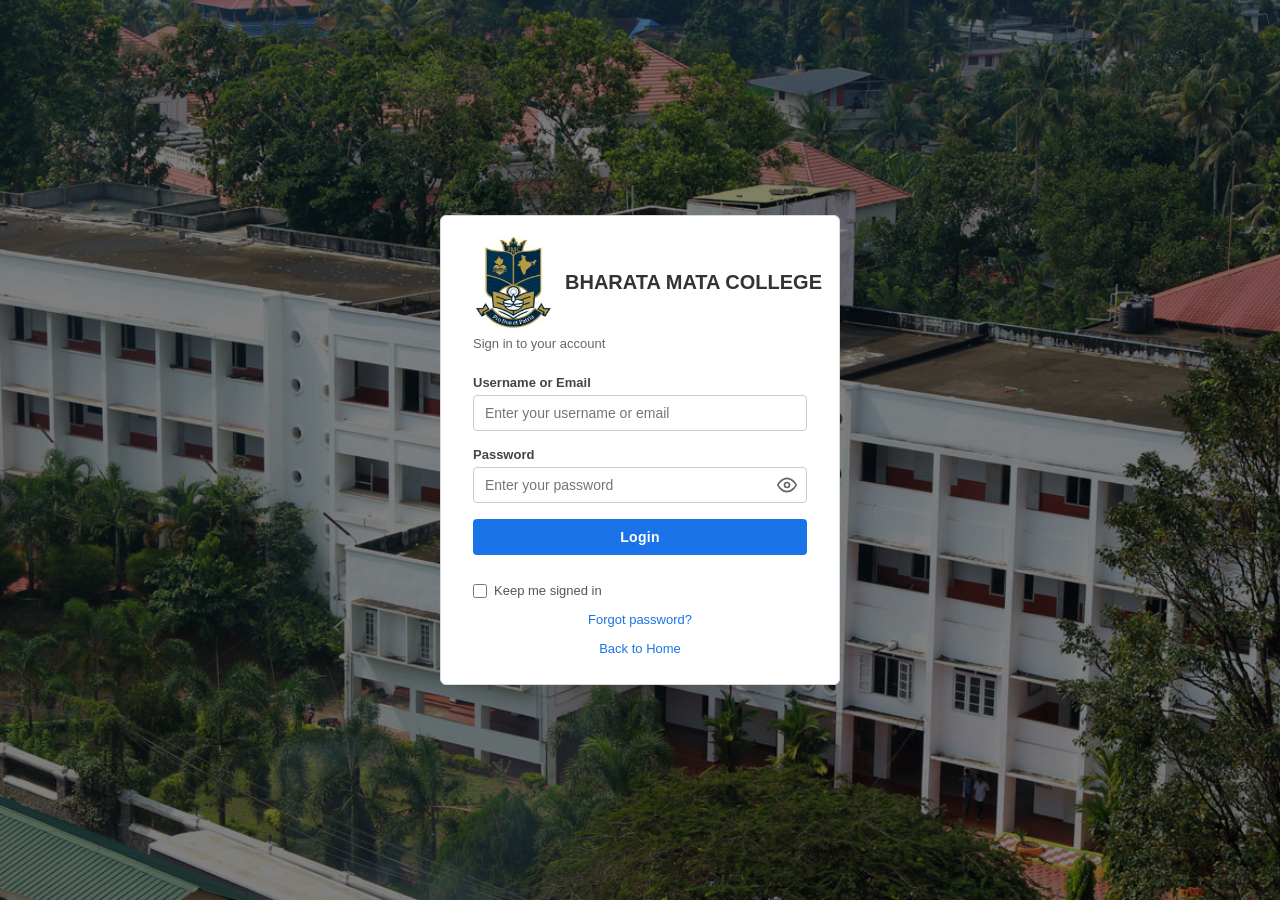
<file: frontend/admin/adminpg.html>
<!DOCTYPE html>
<html lang="en">
<head>
    <meta charset="UTF-8">
    <title>Scheduled Programs — Bharata Mata College</title>
    <meta name="viewport" content="width=device-width, initial-scale=1.0">
    <!-- Google Fonts for modern typography -->
    <link rel="preconnect" href="https://fonts.googleapis.com">
    <link rel="preconnect" href="https://fonts.gstatic.com" crossorigin>
    <link href="https://fonts.googleapis.com/css2?family=Playfair+Display:ital,wght@0,700;0,800;1,700&display=swap" rel="stylesheet">
    <link rel="stylesheet" href="../style.css">
    <link rel="stylesheet" href="admin-style.css">
    <link rel="icon" type="image/jpeg" href="../assets/logo/logo.jpeg" />
</head>
<body>
    <div class="app-layout">
        <!-- Sticky Navbar matching index.html / venues.html -->
        <header class="navbar">
            <div class="nav-brand">
                <span class="brand-text">BHARATA MATA COLLEGE</span>
            </div>

            <button class="nav-toggle" type="button" aria-label="Toggle navigation" aria-expanded="false">
                <span class="nav-toggle-bar"></span>
                <span class="nav-toggle-bar"></span>
                <span class="nav-toggle-bar"></span>
            </button>

            <div class="nav-panel">
                <nav class="nav-menu">
                    <a href="adminpg.html" class="nav-item active">Admin Portal</a>
                </nav>

                <div class="nav-actions">
                    <button class="btn-admin logout-btn">Logout</button>
                </div>
            </div>
        </header>

        <!-- Main Content Area -->
        <main class="venues-main" style="flex: 1;">
            <div class="venues-table-wrap">
                <!-- Search & Filters Toolbar -->
                <div class="table-toolbar admin-toolbar">
                    <h2 class="table-heading">Manage Scheduled Programs</h2>

                    <!-- Search Bar -->
                    <div class="admin-search-wrap">
                        <svg class="admin-search-icon" width="16" height="16" fill="none" stroke="currentColor" stroke-width="2" viewBox="0 0 24 24"><circle cx="11" cy="11" r="8"/><path stroke-linecap="round" stroke-linejoin="round" d="M21 21l-4.35-4.35"/></svg>
                        <input
                            type="text"
                            id="admin-search"
                            class="admin-search-input"
                            placeholder="Search by venue, department, contact…"
                            autocomplete="off"
                        >
                        <button class="admin-search-clear" id="admin-search-clear" title="Clear search" style="display:none;">&#x2715;</button>
                    </div>

                    <div class="admin-filter-row">
                        <div class="admin-filters">
                            <div class="admin-filter-group">
                                <label for="venue-filter" class="search-label">Venue:</label>
                                <select id="venue-filter" class="input-field admin-filter-input">
                                    <option value="">All</option>
                                    <option value="AV Room">AV Room</option>
                                    <option value="BMC Auditorium">BMC Auditorium</option>
                                    <option value="MBA Seminar Hall(underground)">MBA Seminar Hall(underground)</option>
                                    <option value="MBA Auditorium">MBA Auditorium</option>
                                    <option value="MSW Seminar Hall">MSW Seminar Hall</option>
                                    <option value="BCA Lab">BCA Lab</option>
                                    <option value="MBA Lab">MBA Lab</option>
                                </select>
                            </div>
                            <div class="admin-filter-group">
                                <label for="date-filter" class="search-label">Date:</label>
                                <input type="date" id="date-filter" class="input-field admin-filter-input">
                            </div>
                            <button class="btn-primary-blue admin-filter-btn" id="clear-filter">Clear Filter</button>
                        </div>
                        <button class="btn-primary-blue admin-new-booking-btn" id="newBookingBtn">+ New Booking</button>
                    </div>
                </div>

                <!-- Table Content -->
                <div class="table-scroll">
                    <table class="venues-table">
                        <thead>
                            <tr>
                                <th>Date</th>
                                <th>Name of Function</th>
                                <th>Venue</th>
                                <th>Coordinator</th>
                                <th>Department</th>
                                <th>Time (From)</th>
                                <th>Time (To)</th>
                                <th>Contact No</th>
                                <th style="text-align: center;">Action</th>
                            </tr>
                        </thead>
                        <tbody id="admin-table-body">
                            <!-- Populated dynamically from Supabase -->
                        </tbody>
                    </table>
                </div>
            </div>
        </main>

        <!-- System Footer matching index.html / venues.html -->
        <footer class="system-footer">
            <div class="footer-line"></div>
            <p>&copy; 2026 Bharata Mata College Thrikkakara.</p>
        </footer>
    </div>

    <!-- New / Edit Booking Modal -->
    <div id="bookingModal" class="modal">
        <div class="modal-wrapper">
            <div class="modal-content">
            <div class="modal-header">
                <h2 id="modalTitle">Create New Booking</h2>
                <button class="close-btn" id="closeModalBtn">&times;</button>
            </div>
            <form id="bookingForm" class="booking-form">
                <div class="form-row">
                    <div class="form-group">
                        <label for="booking-date">Date</label>
                        <input type="date" id="booking-date" name="date" required class="input-field">
                    </div>
                    <div class="form-group">
                        <label for="booking-time-from">Time (From)</label>
                        <input type="time" id="booking-time-from" name="timeFrom" required class="input-field">
                    </div>
                    <div class="form-group">
                        <label for="booking-time-to">Time (To)</label>
                        <input type="time" id="booking-time-to" name="timeTo" required class="input-field">
                    </div>
                </div>
                <div id="time-error" style="color: #c0392b; font-size: 0.8rem; display: none; margin-top: -15px; margin-bottom: 5px; margin-left: 2px;">Invalid time format</div>
                <div class="form-group">
                    <label for="booking-function">Name of Function</label>
                    <input type="text" id="booking-function" name="functionName" placeholder="e.g. Guest Lecture" required class="input-field">
                </div>
                <div class="form-group">
                    <label for="booking-venue">Venue</label>
                    <select id="booking-venue" name="venue" class="input-field" required>
                        <option value="">All</option>
                        <option value="AV Room">AV Room</option>
                        <option value="BMC Auditorium">BMC Auditorium</option>
                        <option value="MBA Seminar Hall(underground)">MBA Seminar Hall(underground)</option>
                        <option value="MBA Auditorium">MBA Auditorium</option>
                        <option value="MSW Seminar Hall">MSW Seminar Hall</option>
                        <option value="BCA Lab">BCA Lab</option>
                        <option value="MBA Lab">MBA Lab</option>
                    </select>
                </div>
                <div class="form-group">
                    <label for="booking-coordinator">Coordinator</label>
                    <input type="text" id="booking-coordinator" name="coordinator" placeholder="name " required class="input-field">
                </div>
                <div class="form-group">
                    <label for="booking-department">Department</label>
                    <input type="text" id="booking-department" name="department" placeholder="department name" required class="input-field">
                </div>
                <div class="form-group">
                    <label for="booking-contact">Contact No</label>
                    <input type="tel" id="booking-contact" name="contactNo" placeholder="contact no:" class="input-field">
                </div>
                <div class="modal-actions">
                    <button type="button" class="btn btn-secondary" id="cancelModalBtn">Cancel</button>
                    <button type="submit" class="btn btn-primary" id="submitBookingBtn">Save Booking</button>
                </div>
            </form>
        </div>
        
        <!-- NEW SCHEDULE PANEL -->
        <div class="modal-schedule" id="modalSchedulePanel">
            <div class="modal-header">
                <h3 style="font-size: 1.2rem;">Existing Bookings: <span id="scheduleDateDisplay" style="color: var(--text-muted); font-weight: 600;"></span></h3>
            </div>
            <div class="schedule-list" id="scheduleList">
                <div class="schedule-empty">Select a date to view existing bookings.</div>
            </div>
        </div>
    </div>

    <div id="toast-container" class="toast-container" aria-live="polite"></div>

    <!-- Supabase and Logic -->
    <script src="../script.js"></script>
    <script src="../supabase.js"></script>
    <script src="../login/login.js"></script>
    <script>
        if (typeof isAdminAuthenticated !== 'function' || !isAdminAuthenticated()) {
            window.location.replace('../login/login.html');
        }

        const modal = document.getElementById("bookingModal");
        const modalTitle = document.getElementById("modalTitle");
        const newBookingBtn = document.getElementById("newBookingBtn");
        const closeBtn = document.getElementById("closeModalBtn");
        const cancelBtn = document.getElementById("cancelModalBtn");
        const bookingForm = document.getElementById("bookingForm");
        const submitBookingBtn = document.getElementById("submitBookingBtn");
        const tableBody = document.getElementById("admin-table-body");

        let editingBookingId = null;

        function toTimeInputValue(timeStr) {
            if (!timeStr) return '';
            return String(timeStr).slice(0, 5);
        }

        function getFormData() {
            const contactVal = document.getElementById('booking-contact').value.trim();
            return {
                Date: document.getElementById('booking-date').value,
                'Time(from)': document.getElementById('booking-time-from').value,
                'Time(to)': document.getElementById('booking-time-to').value,
                Function_Name: document.getElementById('booking-function').value.trim(),
                Venue: document.getElementById('booking-venue').value,
                Coordinator: document.getElementById('booking-coordinator').value.trim(),
                Department_Name: document.getElementById('booking-department').value.trim(),
                contact_no: contactVal ? Number(contactVal) : null
            };
        }

        function openCreateModal() {
            editingBookingId = null;
            modalTitle.textContent = 'Create New Booking';
            submitBookingBtn.textContent = 'Save Booking';
            bookingForm.reset();
            modal.classList.add('show');
            updateSchedulePanel();
        }

        function openEditModal(booking) {
            editingBookingId = booking.Booking_ID;
            modalTitle.textContent = 'Edit Booking';
            submitBookingBtn.textContent = 'Update Booking';
            document.getElementById('booking-date').value = booking.Date || '';
            document.getElementById('booking-time-from').value = toTimeInputValue(booking['Time(from)']);
            document.getElementById('booking-time-to').value = toTimeInputValue(booking['Time(to)']);
            document.getElementById('booking-function').value = booking.Function_Name || '';
            document.getElementById('booking-venue').value = booking.Venue || '';
            document.getElementById('booking-coordinator').value = booking.Coordinator || '';
            document.getElementById('booking-department').value = booking.Department_Name || '';
            document.getElementById('booking-contact').value = booking.contact_no ? String(booking.contact_no) : '';
            modal.classList.add('show');
            updateSchedulePanel();
        }

        function closeModal() {
            modal.classList.remove('show');
            bookingForm.reset();
            editingBookingId = null;
            modalTitle.textContent = 'Create New Booking';
            submitBookingBtn.textContent = 'Save Booking';
        }

        newBookingBtn.addEventListener('click', openCreateModal);
        closeBtn.addEventListener('click', closeModal);
        cancelBtn.addEventListener('click', closeModal);

        window.addEventListener('click', (e) => {
            if (e.target === modal) closeModal();
        });
        
        const logoutBtn = document.querySelector(".logout-btn");
        if (logoutBtn) {
            logoutBtn.addEventListener("click", () => {
                if (typeof clearAdminSession === 'function') {
                    clearAdminSession();
                }
                window.location.href = "../index.html";
            });
        }
        
        // Cache all bookings for instant search filtering
        let cachedBookings = [];

        // --- Search logic ---
        const searchInput = document.getElementById('admin-search');
        const searchClear = document.getElementById('admin-search-clear');

        searchInput.addEventListener('input', () => {
            const q = searchInput.value.trim();
            searchClear.style.display = q ? 'flex' : 'none';
            applyFilters();
        });

        searchClear.addEventListener('click', () => {
            searchInput.value = '';
            searchClear.style.display = 'none';
            applyFilters();
        });

        function applyFilters() {
            const filterDate = document.getElementById('date-filter').value;
            const filterVenue = document.getElementById('venue-filter')?.value;
            const q = searchInput.value.trim().toLowerCase();
            const colCount = 9;

            if (cachedBookings.length === 0) return;

            let results = cachedBookings;

            // Date filter
            if (filterDate) {
                results = results.filter(b => b.Date === filterDate);
            }

            // Venue filter
            if (filterVenue) {
                results = results.filter(b => b.Venue === filterVenue);
            }

            // Search filter — venue, department, contact
            if (q) {
                results = results.filter(b =>
                    (b.Venue || '').toLowerCase().includes(q) ||
                    (b.Department_Name || '').toLowerCase().includes(q) ||
                    String(b.contact_no || '').includes(q)
                );
            }

            renderRows(results, colCount);
        }

        async function loadBookings() {
            const colCount = 9;
            tableBody.innerHTML = `<tr><td colspan="${colCount}" style="text-align:center; padding: 20px;">Loading...</td></tr>`;
            const allBookings = await fetchBookings();
            tableBody.innerHTML = '';

            if (allBookings.error || allBookings.length === 0) {
                tableBody.innerHTML = `<tr><td colspan="9" style="text-align:center; padding: 20px;">No bookings found.</td></tr>`;
                return;
            }

            cachedBookings = allBookings;
            applyFilters();
        }

        function renderRows(bookingsToDisplay, colCount = 9) {
            tableBody.innerHTML = '';

            if (bookingsToDisplay.length === 0) {
                tableBody.innerHTML = `<tr><td colspan="${colCount}" style="text-align:center; padding: 20px;">No results found.</td></tr>`;
                return;
            }

            bookingsToDisplay.forEach(b => {
                const tr = document.createElement('tr');
                tr.className = 'row-booked';
                tr.dataset.bookingId = b.Booking_ID;
                const contactNo = b.contact_no ? String(b.contact_no) : '—';
                const timeFrom = formatTimeToAMPM(toTimeInputValue(b['Time(from)']));
                const timeTo = formatTimeToAMPM(toTimeInputValue(b['Time(to)']));
                tr.innerHTML = `
                    <td data-label="Date">${b.Date ? b.Date.split('-').reverse().join('-') : ''}</td>
                    <td class="font-medium" data-label="Function">${b.Function_Name || ''}</td>
                    <td data-label="Venue">${b.Venue || ''}</td>
                    <td data-label="Coordinator">${b.Coordinator || ''}</td>
                    <td data-label="Department">${b.Department_Name || '—'}</td>
                    <td data-label="Time From">${timeFrom}</td>
                    <td data-label="Time To">${timeTo}</td>
                    <td data-label="Contact">${contactNo}</td>
                    <td data-label="Action">
                        <div class="action-cell">
                            <button type="button" class="btn-action-edit" data-action="edit">Edit</button>
                            <button type="button" class="btn-action-delete" data-action="delete">Delete</button>
                        </div>
                    </td>
                `;
                tableBody.appendChild(tr);
            });
        }

        tableBody.addEventListener('click', async (e) => {
            const btn = e.target.closest('[data-action]');
            if (!btn) return;

            const row = btn.closest('tr');
            const bookingId = Number(row?.dataset.bookingId);
            if (!bookingId) return;

            const booking = cachedBookings.find(b => b.Booking_ID === bookingId);
            if (!booking) return;

            if (btn.dataset.action === 'edit') {
                openEditModal(booking);
                return;
            }

            if (btn.dataset.action === 'delete') {
                const label = booking.Function_Name || 'this booking';
                const displayDate = booking.Date ? booking.Date.split('-').reverse().join('-') : '';
                if (!confirm(`Delete "${label}" on ${displayDate}? This cannot be undone.`)) return;

                btn.disabled = true;
                try {
                    await deleteBooking(bookingId);
                    await loadBookings();
                    showToast('The booking has been removed from the database.', 'success', 'Booking Deleted');
                } catch (err) {
                    showToast(err.message || 'Could not delete booking.', 'error', 'Delete Failed');
                    btn.disabled = false;
                }
            }
        });

        function showToast(message, type = "success", title) {
            const container = document.getElementById("toast-container");
            const toast = document.createElement("div");
            toast.className = `toast toast-${type}`;

            const icon = type === "success"
                ? `<svg width="22" height="22" viewBox="0 0 24 24" fill="none" stroke="currentColor" stroke-width="2.5"><path stroke-linecap="round" stroke-linejoin="round" d="M5 13l4 4L19 7"/></svg>`
                : `<svg width="22" height="22" viewBox="0 0 24 24" fill="none" stroke="currentColor" stroke-width="2.5"><path stroke-linecap="round" stroke-linejoin="round" d="M12 9v4m0 4h.01M10.29 3.86L1.82 18a2 2 0 001.71 3h16.94a2 2 0 001.71-3L13.71 3.86a2 2 0 00-3.42 0z"/></svg>`;

            const heading = title || (type === "success" ? "Success" : "Something Went Wrong");

            toast.innerHTML = `
                <div class="toast-icon">${icon}</div>
                <div class="toast-content">
                    <strong>${heading}</strong>
                    <p>${message}</p>
                </div>
                <button type="button" class="toast-close" aria-label="Dismiss">&times;</button>
            `;

            container.appendChild(toast);
            requestAnimationFrame(() => toast.classList.add("show"));

            const dismiss = () => {
                toast.classList.remove("show");
                setTimeout(() => toast.remove(), 320);
            };

            toast.querySelector(".toast-close").addEventListener("click", dismiss);
            setTimeout(dismiss, 4500);
        }

        bookingForm.addEventListener('submit', async (e) => {
            e.preventDefault();

            const data = getFormData();
            const isEdit = editingBookingId !== null;
            const originalText = submitBookingBtn.textContent;
            submitBookingBtn.textContent = isEdit ? 'Updating...' : 'Saving...';
            submitBookingBtn.disabled = true;

            try {
                // Basic time validation
                if (data['Time(from)'] >= data['Time(to)']) {
                    showToast('Start time must be before end time.', 'error', 'Invalid Time');
                    return;
                }

                // Check for overlapping bookings
                const overlapCheck = await checkBookingOverlap(data, isEdit ? editingBookingId : null);
                if (overlapCheck.overlap) {
                    const cb = overlapCheck.conflictingBooking;
                    const cTimeFrom = toTimeInputValue(cb['Time(from)']);
                    const cTimeTo = toTimeInputValue(cb['Time(to)']);
                    showToast(`This venue is already booked from ${cTimeFrom} to ${cTimeTo} for ${cb.Function_Name || 'another event'}.`, 'error', 'Time Clash');
                    return;
                }

                if (isEdit) {
                    await updateBooking(editingBookingId, data);
                    showToast('Your changes have been saved to the database.', 'success', 'Booking Updated');
                } else {
                    await insertBooking(data);
                    showToast('Your booking has been saved to the database.', 'success', 'Booking Saved');
                }
                closeModal();
                await loadBookings();
            } catch (err) {
                showToast(err.message || 'Could not save booking. Check your API key in supabase.js.', 'error', isEdit ? 'Update Failed' : 'Save Failed');
            } finally {
                submitBookingBtn.textContent = originalText;
                submitBookingBtn.disabled = false;
            }
        });
        
        const dateFilterInput = document.getElementById("date-filter");
        const venueFilterInput = document.getElementById("venue-filter");
        const clearFilterBtn = document.getElementById("clear-filter");
        
        if (clearFilterBtn) {
            clearFilterBtn.addEventListener('click', () => {
                if (dateFilterInput) dateFilterInput.value = '';
                if (venueFilterInput) venueFilterInput.value = '';
                if (searchInput) {
                    searchInput.value = '';
                    searchClear.style.display = 'none';
                }
                applyFilters();
            });
        }
        if (dateFilterInput) {
            dateFilterInput.addEventListener('change', applyFilters);
        }
        if (venueFilterInput) {
            venueFilterInput.addEventListener('change', applyFilters);
        }
        
        const bDateInput = document.getElementById('booking-date');
        const bTimeFromInput = document.getElementById('booking-time-from');
        const bTimeToInput = document.getElementById('booking-time-to');
        const bVenueInput = document.getElementById('booking-venue');
        const scheduleDateDisplay = document.getElementById('scheduleDateDisplay');
        const scheduleList = document.getElementById('scheduleList');

        function updateSchedulePanel() {
            const selectedDate = bDateInput.value;
            const selectedVenue = bVenueInput.value;
            const tFrom = bTimeFromInput.value;
            const tTo = bTimeToInput.value;
            
            const modalWrapper = document.querySelector('.modal-wrapper');
            const timeError = document.getElementById('time-error');
            
            if (tFrom && tTo && tFrom >= tTo) {
                if (timeError) timeError.style.display = 'block';
            } else {
                if (timeError) timeError.style.display = 'none';
            }

            if (!selectedDate) {
                if (modalWrapper) modalWrapper.classList.remove('show-schedule');
                scheduleDateDisplay.textContent = '...';
                scheduleList.innerHTML = '<div class="schedule-empty" style="color: var(--text-muted); font-size: 0.9rem; text-align: center; padding: 20px;">Select a date to view existing bookings.</div>';
                return;
            }
            
            if (modalWrapper) modalWrapper.classList.add('show-schedule');

            scheduleDateDisplay.textContent = selectedDate.split('-').reverse().join('-');

            const dayBookings = cachedBookings.filter(b => b.Date === selectedDate);

            if (dayBookings.length === 0) {
                scheduleList.innerHTML = '<div class="schedule-empty" style="color: var(--text-muted); font-size: 0.9rem; text-align: center; padding: 20px;">No bookings for this date.</div>';
                return;
            }

            dayBookings.sort((a, b) => (a['Time(from)'] || '').localeCompare(b['Time(from)'] || ''));

            let html = '';
            dayBookings.forEach(b => {
                let isOverlap = false;
                const venueMatches = !selectedVenue || selectedVenue === b.Venue;

                if (venueMatches && (tFrom || tTo)) {
                    const existingFrom = b['Time(from)'];
                    const existingTo = b['Time(to)'];
                    
                    if (editingBookingId !== b.Booking_ID) {
                        if (tFrom && tTo) {
                            if (tFrom < existingTo && tTo > existingFrom) isOverlap = true;
                        } else if (tFrom) {
                            if (tFrom >= existingFrom && tFrom < existingTo) isOverlap = true;
                        } else if (tTo) {
                            if (tTo > existingFrom && tTo <= existingTo) isOverlap = true;
                        }
                    }
                }

                const cTimeFrom = formatTimeToAMPM(toTimeInputValue(b['Time(from)']));
                const cTimeTo = formatTimeToAMPM(toTimeInputValue(b['Time(to)']));
                
                html += `
                    <div class="schedule-item ${isOverlap ? 'has-overlap' : ''}" style="cursor: pointer;" onclick="scrollToBooking(${b.Booking_ID})">
                        <div class="schedule-item-time">${cTimeFrom} - ${cTimeTo}</div>
                        <div class="schedule-item-details">
                            <span class="schedule-item-venue">${b.Venue || '—'}</span>
                            <span class="schedule-item-func">${b.Function_Name || '—'}</span>
                            <span class="schedule-item-coord" style="font-size: 11px; color: var(--text-muted); margin-top: 2px;">${b.Coordinator || '—'} • ${b.Department_Name || '—'}</span>
                        </div>
                        ${isOverlap ? '<div class="clash-warning">Already Booked</div>' : ''}
                    </div>
                `;
            });

            scheduleList.innerHTML = html;
        }

        window.scrollToBooking = function(bookingId) {
            closeModal();
            setTimeout(() => {
                const row = document.querySelector(`tr[data-booking-id="${bookingId}"]`);
                if (row) {
                    row.scrollIntoView({ behavior: 'smooth', block: 'center' });
                    const origBg = row.style.backgroundColor;
                    row.style.backgroundColor = '#e0f2fe';
                    row.style.transition = 'background-color 0.5s';
                    setTimeout(() => {
                        row.style.backgroundColor = origBg;
                    }, 2000);
                }
            }, 300);
        };

        bDateInput.addEventListener('input', updateSchedulePanel);
        bTimeFromInput.addEventListener('input', updateSchedulePanel);
        bTimeToInput.addEventListener('input', updateSchedulePanel);
        bVenueInput.addEventListener('change', updateSchedulePanel);
        
        loadBookings();
    </script>
</body>
</html>
</file>
<file: frontend/style.css>
/* --- THEME DESIGN SYSTEM VARIABLES --- */
:root {
    --primary-blue: #0A2240;        /* Deep Premium Institutional Navy */
    --dark-blue-hover: #0300B2;
    --dark-yellow-gold: #C69214;   /* Polished Dark Yellow/Gold Tone */
    
    --light-blue-shading: #F4F6F9;
    --border-grey: #D2DAD5;
    --text-primary: #111814;
    --text-secondary: #333F38;
    --white: #FFFFFF;

    --navbar-height: 72px;          /* Fixed navbar height offset */
}

/* --- DOCUMENT DEFAULTS --- */
* {
    box-sizing: border-box;
    margin: 0;
    padding: 0;
    font-family: system-ui, -apple-system, BlinkMacSystemFont, "Segoe UI", Roboto, Helvetica, Arial, sans-serif;
}

html {
    overflow-x: hidden;
    background-color: var(--light-blue-shading);
}

body {
    background-color: var(--white);
    color: var(--text-primary);
    overflow-x: hidden;
}

/* --- STRUCTURE LINES & ACCENTS --- */
.geometric-line,
.geometric-accent-dot {
    display: none;
}

.horizontal-line-top { top: 0; left: 0; width: 100%; height: 1px; }
.horizontal-line-bottom { bottom: 0; left: 0; width: 100%; height: 1px; }
.vertical-line-left { top: 0; left: 40px; width: 1px; height: 100%; }

.geometric-accent-dot {
    position: absolute;
    width: 6px;
    height: 6px;
    background-color: var(--primary-blue);
    z-index: 3;
}
.dot-tl { top: -3px; left: 37px; }

/* --- FIXED NAVIGATION LAYOUT --- */
.navbar {
    display: flex;
    justify-content: space-between;
    align-items: center;
    padding: 16px 40px;
    background-color: var(--primary-blue);
    border-bottom: 4px solid var(--dark-yellow-gold);
    position: fixed;
    top: 0;
    left: 0;
    right: 0;
    width: 100%;
    z-index: 1000;
}

.brand-text {
    font-size: 15px;
    font-weight: 700;
    letter-spacing: 0.5px;
    color: var(--white);
}

.nav-menu {
    display: flex;
    gap: 32px;
    align-items: center;
}

.nav-item {
    text-decoration: none;
    color: rgba(255, 255, 255, 0.7);
    font-size: 14px;
    font-weight: 500;
    position: relative;
    transition: color 0.2s;
}

.nav-item:hover, .nav-item.active {
    color: var(--white);
}

.nav-item.active::after {
    content: '';
    position: absolute;
    bottom: -6px;
    left: 0;
    width: 100%;
    height: 2px;
    background-color: var(--dark-yellow-gold);
}

/* --- BUTTON SYSTEM --- */
.btn-admin {
    background: transparent;
    color: var(--white);
    border: 1px solid var(--dark-yellow-gold);
    padding: 8px 16px;
    font-size: 13px;
    font-weight: 600;
    cursor: pointer;
    border-radius: 2px;
    transition: background-color 0.2s, color 0.2s;
}

.btn-admin:hover {
    background-color: var(--dark-yellow-gold);
    color: var(--primary-blue);
}

.btn-primary-blue {
    background-color: var(--primary-blue);
    color: var(--white);
    border: 1px solid var(--dark-yellow-gold);
    padding: 12px 24px;
    font-size: 14px;
    font-weight: 600;
    cursor: pointer;
    border-radius: 2px;
    transition: all 0.2s;
}

.btn-primary-blue:hover {
    background-color: var(--dark-yellow-gold);
    color: var(--primary-blue);
}

/* --- HERO SECTION LAYOUT CONFIGS --- */
.hero-frame-section {
    position: relative;
    padding: 0px 40px 80px 40px;
    padding-top: var(--navbar-height);
    background-color: var(--light-blue-shading);
    min-height: 600px;
    display: flex;
    align-items: center;
}

/* --- MAIN CANVAS IMAGE ENCLOSURE --- */
.hero-image-canvas {
    position: absolute;
    top: 0;
    width: 48%;
    height: 100%;
    z-index: 5;
    filter: drop-shadow(-18px 20px 36px rgba(5, 12, 40, 0.45));
}

.canvas-right { right: 0; }
.canvas-left { left: 0; }

/* The actual image container layer */
.clean-image-frame {
    position: absolute;
    top: 0;
    left: 0;
    width: 100%;
    height: 100%;
    background-size: cover;
    background-position: center;
    background-repeat: no-repeat;
    z-index: 8;
}

.canvas-right .clean-image-frame { clip-path: polygon(15% 0%, 100% 0%, 100% 100%, 0% 100%); }
.canvas-left .clean-image-frame  { clip-path: polygon(0% 0%, 100% 0%, 85% 100%, 0% 100%); }


/* --- ENHANCED GEOMETRIC BACKGROUND ACCENT FRAMES (BIGGER PROPORTIONS) --- */
.geometric-bg-accent {
    position: absolute;
    top: 0;
    left: 0;
    width: 100%;
    height: 100%;
    z-index: 7;
}

/* Visually scaled outer colorful design frames */
.bg-right {
    background: linear-gradient(135deg, var(--dark-yellow-gold) 0%, var(--dark-yellow-gold) 17%, var(--primary-blue) 17.5%, var(--primary-blue) 100%);
    clip-path: polygon(13% 0%, 100% 0%, 100% 100%, -2% 100%);
}

.bg-left {
    background: linear-gradient(135deg, var(--primary-blue) 0%, var(--primary-blue) 82.5%, var(--dark-yellow-gold) 83%, var(--dark-yellow-gold) 100%);
    clip-path: polygon(0% 0%, 102% 0%, 87% 100%, 0% 100%);
}


/* --- EXTRA IMPACT DROP SHADOW SYSTEM (BIGGER SHADOW) --- */
.geometric-shadow-layer {
    position: absolute;
    top: 0;
    left: 0;
    width: 100%;
    height: 100%;
    background-color: rgba(5, 12, 24, 0.55); /* Darker context shadow */
    filter: blur(24px); /* Wider blur factor */
    z-index: 6;
}

.shadow-right {
    transform: translate(-25px, 15px); /* Increased offset vectors */
    clip-path: polygon(15% 0%, 100% 0%, 100% 100%, 0% 100%);
}

.shadow-left {
    transform: translate(25px, 15px);
    clip-path: polygon(0% 0%, 100% 0%, 85% 100%, 0% 100%);
}


/* --- BACKGROUND SHAPES (ALL HIDDEN) --- */
.abstract-bg-shape,
.shape-one, .shape-two, .shape-three,
.shape-four, .shape-five, .shape-six, .shape-seven {
    display: none;
}


/* --- CONTENT CONTAINER WRAPPERS --- */
.hero-grid-container {
    width: 100%;
    max-width: 1240px;
    margin: 0 auto;
    position: relative;
    z-index: 20;
    display: flex;
    flex-direction: column;
    align-self: stretch;
}

.content-left { align-items: flex-start; }
.content-right { align-items: flex-end; }

.hero-logo-container {
    display: flex;
    justify-content: flex-start;
    align-items: flex-start;
    padding-top: 40px;
}

.hero-inserted-logo {
    max-height: 70px;
    width: auto;
    object-fit: contain;
    display: block;
}

.hero-text-block {
    max-width: 460px; 
    margin-top: 45px;
}

.hero-text-block h1 {
    font-size: 46px;
    font-weight: 700;
    line-height: 1.15;
    color: var(--primary-blue);
    margin-bottom: 20px;
}

.hero-description-text {
    font-size: 16px;              
    font-weight: 500;             
    color: var(--text-secondary); 
    line-height: 1.6;
    margin-bottom: 32px;
}

/* --- FACILITIES SHOWCASE TIMELINE LAYOUT --- */
.facilities-showcase-container {
    width: 100%;
    background-color: var(--white);
}

.facility-row {
    position: relative;
    min-height: 600px;
    display: flex;
    align-items: center;
    padding: 60px 40px;
    background-color: var(--white);
    border-bottom: 1px solid var(--border-grey);
}

.facility-row.invert-row {
    background-color: var(--light-blue-shading);
}

/* --- TYPOGRAPHY AND CONTENT BLOCKS --- */
.facility-text-block {
    max-width: 44%;
    width: 100%;
    position: relative;
    z-index: 15;
}

.text-left-layout { margin-left: 2%; }
.text-right-layout { margin-right: 2%; }

.facility-text-block h2 {
    font-size: 42px;
    font-weight: 800;
    color: var(--primary-blue);
    letter-spacing: -0.5px;
    margin-bottom: 22px;
    line-height: 1.1;
}

.facility-description {
    font-size: 17.5px;
    line-height: 1.65;
    color: var(--text-secondary);
    margin-bottom: 28px;
    font-weight: 400;
}

.facility-features-list {
    list-style-type: none;
    padding-left: 0;
}

.facility-features-list li {
    font-size: 16px;
    font-weight: 500;
    color: var(--text-primary);
    margin-bottom: 12px;
    position: relative;
    padding-left: 22px;
    line-height: 1.5;
}

.facility-features-list li::before {
    content: '';
    position: absolute;
    left: 2px;
    top: 8px;
    width: 7px;
    height: 7px;
    background-color: var(--dark-yellow-gold);
}

/* --- SYSTEM FOOTER --- */
.system-footer {
    padding: 40px;
    text-align: center;
    font-size: 13px;
    color: var(--text-secondary);
    background-color: var(--white);
    position: relative;
    z-index: 10;
}

.footer-line {
    width: 100%;
    height: 1px;
    background-color: var(--primary-blue);
    margin-bottom: 24px;
}

/* --- VENUES PAGE LAYOUT --- */
.main-content-layout {
    max-width: 1240px;
    margin: 0 auto;
    padding: 60px 40px;
}

.section-title-wrap {
    display: flex;
    align-items: center;
    gap: 16px;
    margin-bottom: 48px;
}

.title-decorator {
    width: 5px;
    height: 40px;
    background: linear-gradient(180deg, var(--dark-yellow-gold), var(--primary-blue));
    border-radius: 2px;
    flex-shrink: 0;
}

.section-title-wrap h2 {
    font-size: 32px;
    font-weight: 800;
    color: var(--primary-blue);
    letter-spacing: -0.5px;
}

/* --- STATUS MATRIX GRID --- */
.status-matrix-grid {
    display: grid;
    grid-template-columns: repeat(auto-fill, minmax(300px, 1fr));
    gap: 24px;
}

.status-card {
    background-color: var(--white);
    border: 1px solid var(--border-grey);
    border-radius: 4px;
    padding: 28px 28px 28px 0;
    display: flex;
    flex-direction: column;
    gap: 14px;
    position: relative;
    overflow: hidden;
    transition: box-shadow 0.2s, transform 0.2s;
    padding-left: 28px;
}

.status-card:hover {
    box-shadow: 0 8px 32px rgba(10, 34, 64, 0.1);
    transform: translateY(-2px);
}

.status-card.locked {
    background-color: #fff8f5;
    border-color: #f0d5c8;
}

.status-card.open {
    background-color: #f5fff8;
    border-color: #c8f0d5;
}

.card-edge-accent {
    position: absolute;
    top: 0;
    left: 0;
    width: 5px;
    height: 100%;
}

.status-card.locked .card-edge-accent {
    background-color: #c0392b;
}

.status-card.open .card-edge-accent {
    background-color: #27ae60;
}

.status-card h3 {
    font-size: 20px;
    font-weight: 700;
    color: var(--primary-blue);
}

/* --- STATUS BADGE --- */
.matrix-badge {
    display: inline-block;
    padding: 4px 12px;
    border-radius: 20px;
    font-size: 12px;
    font-weight: 700;
    letter-spacing: 0.5px;
    text-transform: uppercase;
    width: fit-content;
}

.status-booked {
    background-color: #fdecea;
    color: #c0392b;
    border: 1px solid #f5c6c2;
}

.status-open {
    background-color: #e8f8ee;
    color: #27ae60;
    border: 1px solid #b8eac8;
}

/* --- MATRIX META INFO --- */
.matrix-meta {
    display: flex;
    flex-direction: column;
    gap: 6px;
}

.matrix-meta p {
    font-size: 14px;
    color: var(--text-secondary);
    line-height: 1.5;
}

.matrix-meta strong {
    color: var(--text-primary);
    font-weight: 600;
}


/* ================================================
   VENUES PAGE — FULL REDESIGN (UPDATED)
   ================================================ */

/* --- PAGE HEADER --- */
.venues-page-header {
    background: transparent;
    padding: 64px 40px;
    padding-top: calc(var(--navbar-height) + 64px);
    position: relative;
    overflow: hidden;
    border-top: none;
    border-bottom: 4px solid var(--dark-yellow-gold);
    min-height: 280px;
    display: flex;
    align-items: center;
    justify-content: center;
}

.venues-header-inner {
    width: 100%;
    max-width: 1240px;
    margin: 0 auto;
    display: flex;
    align-items: center;
    justify-content: center;
    position: relative;
    z-index: 2;
}

.venues-header-text {
    text-align: center;
}

.venues-page-label {
    font-size: 12px;
    font-weight: 700;
    letter-spacing: 2px;
    text-transform: uppercase;
    color: rgba(255, 255, 255, 0.7);
    margin-bottom: 10px;
}

/* Venue Availability Title — centred hero typography */
.venues-page-title {
    display: flex;
    flex-direction: column;
    align-items: center;
    gap: 4px;
    font-family: 'Playfair Display', Georgia, 'Times New Roman', serif;
    font-size: clamp(52px, 7vw, 84px);
    font-weight: 800;
    font-style: italic;
    color: #ffffff;
    letter-spacing: 3px;
    line-height: 1.05;
    margin: 0;
    text-transform: uppercase;
    text-shadow:
        0 3px 16px rgba(0, 0, 0, 0.7),
        0 0 48px rgba(0, 0, 0, 0.4);
}

.venues-title-line {
    display: block;
}

.venues-title-accent {
    font-style: normal;
    font-weight: 700;
    color: var(--white);
    letter-spacing: 8px;
    font-size: 0.72em;
    text-shadow:
        0 2px 12px rgba(0, 0, 0, 0.75),
        0 0 24px rgba(198, 146, 20, 0.35);
}

.venues-page-title::after {
    content: '';
    display: block;
    width: 72px;
    height: 4px;
    margin-top: 22px;
    background: linear-gradient(90deg, transparent, var(--dark-yellow-gold), transparent);
}

.venues-page-sub {
    font-size: 15px;
    color: rgba(255, 255, 255, 0.8);
    font-weight: 500;
    line-height: 1.6;
    max-width: 480px;
}

/* --- CONTINUOUS ROLLING VENUE SLIDESHOW --- */
.venue-bg-slideshow {
    position: absolute;
    inset: 0;
    z-index: 0;
    overflow: hidden;
    pointer-events: none;
}

.venue-bg-slideshow::after {
    content: '';
    position: absolute;
    inset: 0;
    background: rgba(10, 34, 64, 0.501); /* Dark overlay so text is readable */
    z-index: 1;
}

.venue-slideshow-track {
    display: flex;
    height: 100%;
    width: max-content;
    animation: venue-roll 45s linear infinite;
}

.venue-slide {
    flex-shrink: 0;
    width: 420px;
    height: 100%;
    background-size: cover;
    background-position: center;
    background-repeat: no-repeat;
    position: relative;
}

@keyframes venue-roll {
    0%   { transform: translateX(0); }
    100% { transform: translateX(-50%); }
}

/* --- STATS BAR (Remaining components) --- */
.venues-stats-bar {
    background-color: var(--white);
    border-bottom: 1px solid var(--border-grey);
    box-shadow: 0 2px 10px rgba(10, 34, 64, 0.06);
}

.venues-stats-inner {
    max-width: 1240px;
    margin: 0 auto;
    padding: 0 40px;
    display: flex;
    align-items: stretch;
    height: 72px;
}

.stat-item {
    display: flex;
    align-items: center;
    gap: 10px;
    padding: 0 32px 0 0;
}

.stat-number {
    font-size: 26px;
    font-weight: 800;
    color: var(--primary-blue);
    line-height: 1;
}

.available-num { color: #27ae60; }
.booked-num    { color: #c0392b; }

.stat-label {
    font-size: 13px;
    font-weight: 500;
    color: var(--text-secondary);
    line-height: 1.3;
}

.stat-divider {
    width: 1px;
    background-color: var(--border-grey);
    align-self: stretch;
    margin: 16px 32px 16px 0;
    flex-shrink: 0;
}

/* --- MAIN TABLE AREA --- */
.venues-main {
    background-color: var(--light-blue-shading);
    min-height: calc(100vh - 280px);
    padding: 48px 40px 64px;
    position: relative;
}

/* --- TABLE TOOLBAR --- */
.table-toolbar {
    display: flex;
    align-items: center;
    justify-content: space-between;
    padding: 16px 32px;
    border-bottom: 1px solid var(--border-grey);
    background-color: var(--white);
}

.venues-filters {
    display: flex;
    align-items: center;
    gap: 10px;
    flex-wrap: wrap;
}

.venues-search-input {
    padding: 6px 12px;
    height: 34px;
    border: 1.5px solid var(--primary-blue);
    border-radius: 2px;
    font-size: 13px;
    font-family: inherit;
    color: var(--text-primary);
    background-color: var(--white);
    min-width: 190px;
}

.venues-search-input:focus {
    outline: none;
    border-color: var(--primary-blue);
    box-shadow: 0 0 0 3px rgba(10, 34, 64, 0.15);
}

.venues-filter-select {
    padding: 6px 10px;
    height: 34px;
    border: 1.5px solid var(--primary-blue);
    border-radius: 2px;
    font-size: 13px;
    font-family: inherit;
    color: var(--text-primary);
    background-color: var(--white);
    cursor: pointer;
}

.venues-filter-select:focus {
    outline: none;
    border-color: var(--primary-blue);
    box-shadow: 0 0 0 3px rgba(10, 34, 64, 0.15);
}

.btn-clear-filters {
    padding: 6px 16px;
    height: 34px;
    background-color: var(--white);
    color: var(--primary-blue);
    border: 1.5px solid var(--primary-blue);
    border-radius: 2px;
    font-size: 13px;
    font-family: inherit;
    font-weight: 600;
    cursor: pointer;
}

.btn-clear-filters:hover {
    background-color: var(--primary-blue);
    color: var(--white);
}

.table-heading {
    font-size: 18px;
    font-weight: 700;
    color: var(--primary-blue);
    letter-spacing: -0.2px;
}

.venues-date-filter {
    display: flex;
    align-items: center;
    gap: 10px;
}

.venues-date-label {
    font-size: 13px;
    font-weight: 600;
    color: var(--text-secondary);
    white-space: nowrap;
}

.venues-date-input {
    padding: 6px 12px;
    height: 34px;
    border: 1.5px solid var(--primary-blue);
    border-radius: 2px;
    font-size: 13px;
    font-family: inherit;
    color: var(--text-primary);
    background-color: var(--white);
}

.venues-date-input:focus {
    outline: none;
    border-color: var(--primary-blue);
    box-shadow: 0 0 0 3px rgba(10, 34, 64, 0.15);
}

.table-date {
    font-size: 13px;
    color: var(--text-secondary);
    font-weight: 500;
}

/* --- TABLE SCROLL WRAPPER --- */
.table-scroll {
    overflow-x: auto;
    overflow-y: auto;
    max-height: 450px;
    overscroll-behavior: contain;
    -webkit-overflow-scrolling: touch;
}

/* --- THE TABLE ITSELF --- */
.venues-table {
    width: 100%;
    border-collapse: collapse;
    font-size: 14px;
}

.venues-table thead tr {
    background-color: var(--primary-blue);
}

.venues-table thead th {
    position: sticky;
    top: 0;
    z-index: 10;
    background-color: var(--primary-blue);
    padding: 14px 20px;
    text-align: left;
    font-size: 11px;
    font-weight: 700;
    letter-spacing: 1px;
    text-transform: uppercase;
    color: rgba(255, 255, 255, 0.75);
    white-space: nowrap;
    border: none;
}

.venues-table thead th:first-child {
    padding-left: 32px;
    width: 48px;
    color: rgba(255, 255, 255, 0.4);
}

.venues-table thead th:last-child {
    padding-right: 32px;
    text-align: center;
}

/* --- TABLE BODY ROWS --- */
.venues-table tbody tr {
    border-bottom: 1px solid var(--border-grey);
    transition: background-color 0.15s;
}

.venues-table tbody tr:last-child {
    border-bottom: none;
}

.venues-table tbody td {
    padding: 18px 20px;
    color: var(--text-primary);
    font-weight: 500;
    vertical-align: middle;
}

.venues-table tbody td:first-child {
    padding-left: 32px;
}

.venues-table tbody td:last-child {
    padding-right: 32px;
    text-align: center;
}

.row-booked:hover    { background-color: rgb(247, 247, 234); }
.row-available:hover { background-color: rgb(247, 247, 234); }

.row-index {
    font-size: 12px;
    font-weight: 700;
    color: #718096 !important;
    letter-spacing: 0.5px;
    width: 48px;
}

.venue-name-cell {
    display: flex;
    align-items: center;
    gap: 10px;
    font-weight: 700 !important;
    color: var(--primary-blue) !important;
    font-size: 15px !important;
    white-space: nowrap;
}

.venue-dot {
    width: 9px;
    height: 9px;
    border-radius: 50%;
    flex-shrink: 0;
}

.dot-booked    { background-color: #c0392b; }
.dot-available { background-color: #27ae60; }

.cell-empty {
    color: #bbb !important;
    font-weight: 400 !important;
}

.status-pill {
    display: inline-block;
    padding: 5px 14px;
    border-radius: 20px;
    font-size: 11px;
    font-weight: 700;
    letter-spacing: 0.6px;
    text-transform: uppercase;
    white-space: nowrap;
}

.pill-booked {
    background-color: #fdecea;
    color: #c0392b;
    border: 1px solid #f5c6c2;
}

.pill-available {
    background-color: #e8f8ee;
    color: #27ae60;
    border: 1px solid #b8eac8;
}

.table-footer-note {
    padding: 16px 32px;
    border-top: 1px solid var(--border-grey);
    background-color: var(--light-blue-shading);
    font-size: 13px;
    color: var(--text-secondary);
    font-weight: 400;
    line-height: 1.5;
}

/* --- HOME PAGE IMAGE ANIMATIONS --- */
@keyframes hero-image-launch {
    from {
        transform: translateX(18%);
        opacity: 0;
    }
    to {
        transform: translateX(0);
        opacity: 1;
    }
}

@keyframes logo-launch {
    from {
        opacity: 0;
        transform: translateY(12px);
    }
    to {
        opacity: 1;
        transform: translateY(0);
    }
}

@keyframes slide-in-from-left {
    from {
        transform: translateX(-105%);
        opacity: 0.85;
    }
    to {
        transform: translateX(0);
        opacity: 1;
    }
}

@keyframes slide-in-from-right {
    from {
        transform: translateX(105%);
        opacity: 0.85;
    }
    to {
        transform: translateX(0);
        opacity: 1;
    }
}

.hero-image-canvas.image-launch-pending {
    transform: translateX(18%);
    opacity: 0;
}

.hero-image-canvas.image-launch-in {
    animation: hero-image-launch 0.9s cubic-bezier(0.22, 1, 0.36, 1) forwards;
}

.hero-inserted-logo.logo-launch-in {
    animation: logo-launch 0.85s cubic-bezier(0.22, 1, 0.36, 1) 0.15s both;
}

.hero-image-canvas.image-slide-pending .clean-image-frame {
    opacity: 0;
}

.hero-image-canvas.slide-from-left.image-slide-in .clean-image-frame {
    animation: slide-in-from-left 0.5s cubic-bezier(0.22, 1, 0.36, 1) forwards;
}

.hero-image-canvas.slide-from-right.image-slide-in .clean-image-frame {
    animation: slide-in-from-right 0.5s cubic-bezier(0.22, 1, 0.36, 1) forwards;
}

/* --- CONTACT DROPDOWN --- */
.nav-contact-wrapper {
    position: relative;
    display: inline-block;
}#contact-btn {
    background: none;
    border: none;
    cursor: pointer;
    font-family: inherit;
    font-size: 14px;
    font-weight: 500;
    padding: 0;
    color: rgba(255, 255, 255, 0.7);
    transition: color 0.2s;
}

#contact-btn:hover {
    color: var(--white);
}

#contact-dropdown {
    display: none;
    position: absolute;
    top: calc(100% + 20px);
    left: 50%;
    transform: translateX(-50%);
    background: var(--white);
    border: 1px solid var(--primary-blue);
    border-radius: 4px;
    box-shadow: 0 8px 24px rgba(10, 34, 64, 0.15);
    padding: 16px 20px;
    min-width: 200px;
    z-index: 9999;
}

.contact-dropdown-label {
    margin: 0 0 4px;
    font-size: 13px;
    color: #888;
    font-weight: 500;
    letter-spacing: 0.5px;
}

.contact-dropdown-divider {
    border: none;
    border-top: 1px solid #f0f0f0;
    margin: 8px 0;
}

.contact-dropdown-item {
    display: flex;
    align-items: center;
    gap: 10px;
    padding: 6px 0;
}

.contact-dropdown-icon {
    font-size: 16px;
}

.contact-dropdown-number {
    font-size: 15px;
    color: #222;
    font-weight: 500;
}

.contact-number-divider {
    border: none;
    border-top: 1.5px solid #333;
    margin: 4px 0;
}

/* --- FLOATING CONTACT BALL --- */
.floating-contact-ball {
    position: fixed;
    bottom: 30px;
    right: 30px;
    width: 60px;
    height: 60px;
    background-color: var(--primary-blue);
    color: var(--white);
    border-radius: 50%;
    display: flex;
    align-items: center;
    justify-content: center;
    box-shadow: 0 4px 12px rgba(10, 34, 64, 0.35);
    text-decoration: none;
    z-index: 10000;
}

.floating-contact-ball svg {
    width: 26px;
    height: 26px;
    fill: currentColor;
}

/* Clickable phone numbers in dropdown */
a.contact-dropdown-number {
    color: #222;
    text-decoration: none;
}

a.contact-dropdown-number:hover {
    text-decoration: underline;
    color: var(--primary-blue);
}

/* --- MOBILE NAV TOGGLE (hidden on desktop) --- */
.nav-toggle {
    display: none;
    flex-direction: column;
    justify-content: center;
    gap: 5px;
    width: 40px;
    height: 40px;
    padding: 8px;
    background: transparent;
    border: 1px solid rgba(255, 255, 255, 0.35);
    border-radius: 4px;
    cursor: pointer;
    flex-shrink: 0;
}

.nav-toggle-bar {
    display: block;
    width: 100%;
    height: 2px;
    background-color: var(--white);
    border-radius: 1px;
    transition: transform 0.25s ease, opacity 0.25s ease;
}

.navbar.is-open .nav-toggle-bar:nth-child(1) {
    transform: translateY(7px) rotate(45deg);
}

.navbar.is-open .nav-toggle-bar:nth-child(2) {
    opacity: 0;
}

.navbar.is-open .nav-toggle-bar:nth-child(3) {
    transform: translateY(-7px) rotate(-45deg);
}

.nav-panel {
    display: flex;
    align-items: center;
    gap: 32px;
}

/* --- TABLE WRAPPER --- */
.venues-table-wrap {
    max-width: 1240px;
    margin: 0 auto;
    background-color: var(--white);
    border: 1px solid var(--border-grey);
    border-radius: 4px;
    overflow: hidden;
    box-shadow: 0 4px 20px rgba(10, 34, 64, 0.08);
}

.font-medium {
    font-weight: 600;
}

/* ================================================================
   RESPONSIVE BREAKPOINTS
   ================================================================ */

/* --- Tablet landscape / small desktop (≤1024px) --- */
@media (max-width: 1024px) {
    .hero-text-block h1 {
        font-size: 38px;
    }

    .facility-text-block h2 {
        font-size: 34px;
    }

    .facility-text-block {
        max-width: 50%;
    }

    .hero-image-canvas {
        width: 45%;
    }

    .venues-stats-inner {
        padding: 0 24px;
        flex-wrap: wrap;
        height: auto;
        padding-top: 12px;
        padding-bottom: 12px;
    }

    .stat-item {
        padding: 8px 24px 8px 0;
    }
}

/* --- Tablet portrait (≤768px) --- */
@media (max-width: 768px) {
    :root {
        --navbar-height: 64px;
    }

    .navbar {
        flex-wrap: wrap;
        padding: 10px 16px;
        position: fixed;
    }

    .nav-brand {
        flex: 1;
        min-width: 0;
    }

    .brand-text {
        font-size: 12px;
        line-height: 1.35;
        display: block;
        word-break: break-word;
    }

    .nav-toggle {
        display: flex;
    }

    .nav-panel {
        display: none;
        position: absolute;
        top: 100%;
        left: 0;
        right: 0;
        flex-direction: column;
        align-items: stretch;
        gap: 0;
        background-color: var(--primary-blue);
        padding: 8px 16px 16px;
        border-top: 1px solid rgba(255, 255, 255, 0.12);
        box-shadow: 0 8px 24px rgba(0, 0, 0, 0.2);
        max-height: calc(100vh - var(--navbar-height));
        overflow-y: auto;
    }

    .navbar.is-open .nav-panel {
        display: flex;
    }

    .nav-menu {
        flex-direction: column;
        align-items: stretch;
        gap: 0;
        width: 100%;
    }

    .nav-item {
        padding: 14px 0;
        font-size: 15px;
        border-bottom: 1px solid rgba(255, 255, 255, 0.08);
    }

    .nav-item.active::after {
        bottom: 10px;
    }

    .nav-actions {
        width: 100%;
        padding-top: 12px;
    }

    .nav-actions .btn-admin,
    .nav-actions a {
        display: block;
        width: 100%;
    }

    .nav-actions .btn-admin {
        width: 100%;
        text-align: center;
        padding: 12px 16px;
    }

    .nav-contact-wrapper {
        display: block;
        width: 100%;
    }

    #contact-btn {
        width: 100%;
        text-align: left;
        padding: 14px 0;
        border-bottom: 1px solid rgba(255, 255, 255, 0.08);
    }

    #contact-dropdown {
        position: static;
        transform: none;
        display: none;
        width: 100%;
        margin: 0 0 8px;
        box-shadow: none;
        border-radius: 4px;
    }

    /* --- Hero section: stack image above text --- */
    .hero-frame-section {
        flex-direction: column;
        align-items: stretch;
        padding: 0 16px 48px;
        padding-top: calc(var(--navbar-height) + 16px);
        min-height: auto;
    }

    .hero-image-canvas {
        position: relative;
        width: 100%;
        height: 240px;
        order: -1;
        margin-bottom: 24px;
        filter: drop-shadow(0 12px 24px rgba(5, 12, 40, 0.3));
    }

    .hero-image-canvas.canvas-right,
    .hero-image-canvas.canvas-left {
        right: auto;
        left: auto;
    }

    .canvas-right .clean-image-frame,
    .canvas-left .clean-image-frame {
        clip-path: none;
        border-radius: 4px;
    }

    .geometric-bg-accent,
    .geometric-shadow-layer {
        display: none;
    }

    .hero-grid-container {
        align-items: flex-start;
        width: 100%;
    }

    .facility-row .hero-grid-container {
        width: 100%;
    }

    .hero-image-canvas.image-launch-pending,
    .hero-image-canvas.image-launch-in,
    .hero-image-canvas.image-slide-in .clean-image-frame {
        animation: none;
        transform: none;
        opacity: 1;
    }

    .content-right {
        align-items: flex-start;
    }

    .hero-logo-container {
        padding-top: 0;
    }

    .hero-inserted-logo {
        max-height: 56px;
    }

    .hero-text-block {
        max-width: 100%;
        margin-top: 0;
    }

    .hero-text-block h1 {
        font-size: 32px;
    }

    .hero-description-text {
        font-size: 15px;
    }

    .btn-primary-blue {
        width: 100%;
        text-align: center;
    }

    /* --- Facility rows: single column --- */
    .facility-row {
        flex-direction: column;
        align-items: stretch;
        min-height: auto;
        padding: 40px 16px;
    }

    .facility-row .hero-image-canvas {
        position: relative;
        width: 100%;
        height: 220px;
        order: -1;
        margin-bottom: 28px;
    }

    .facility-text-block {
        max-width: 100%;
        margin-left: 0 !important;
        margin-right: 0 !important;
    }

    .facility-text-block h2 {
        font-size: 28px;
    }

    .facility-description {
        font-size: 16px;
    }

    /* --- Venues page header --- */
    .venues-page-header {
        padding: 32px 16px;
        padding-top: calc(var(--navbar-height) + 32px);
        min-height: 200px;
    }

    .venues-page-title {
        font-size: clamp(36px, 10vw, 52px);
        letter-spacing: 2px;
    }

    .venues-title-accent {
        letter-spacing: 4px;
    }

    .venue-slide {
        width: 280px;
    }

    /* --- Venues main & filters --- */
    .venues-main {
        padding: 24px 16px 48px;
    }

    .main-content-layout {
        padding: 40px 16px;
    }

    .table-toolbar {
        flex-direction: column;
        align-items: stretch;
        gap: 12px;
        padding: 16px;
    }

    .venues-filters {
        flex-direction: column;
        align-items: stretch;
        width: 100%;
        gap: 10px;
    }

    .venues-search-input,
    .venues-filter-select,
    .venues-date-input,
    .btn-clear-filters {
        width: 100%;
        min-width: 0;
        height: 40px;
    }

    .venues-date-filter {
        flex-direction: column;
        align-items: stretch;
        width: 100%;
    }

    .table-footer-note {
        padding: 14px 16px;
        font-size: 12px;
    }

    /* --- Mobile table card layout --- */
    .table-scroll {
        overflow-x: visible;
        max-height: none;
        padding: 12px;
        background-color: var(--light-blue-shading);
    }

    .venues-table thead {
        display: none;
    }

    .venues-table tbody tr {
        display: block;
        background-color: var(--white);
        border: 1px solid var(--border-grey);
        border-radius: 4px;
        margin-bottom: 12px;
        padding: 4px 0;
        box-shadow: 0 2px 8px rgba(10, 34, 64, 0.06);
    }

    .venues-table tbody tr:last-child {
        margin-bottom: 0;
    }

    .venues-table tbody td {
        display: flex;
        align-items: flex-start;
        justify-content: space-between;
        gap: 12px;
        padding: 10px 16px;
        text-align: right;
        border-bottom: 1px solid #f0f0f0;
    }

    .venues-table tbody td:last-child {
        border-bottom: none;
    }

    .venues-table tbody td::before {
        content: attr(data-label);
        font-weight: 700;
        font-size: 11px;
        text-transform: uppercase;
        letter-spacing: 0.5px;
        color: var(--text-secondary);
        text-align: left;
        flex-shrink: 0;
        max-width: 45%;
    }

    .venues-table tbody td:first-child,
    .venues-table tbody td:last-child {
        padding-left: 16px;
        padding-right: 16px;
        text-align: right;
    }

    .venues-table tbody td[colspan] {
        display: block;
        text-align: center;
    }

    .venues-table tbody td[colspan]::before {
        display: none;
    }

    .venue-name-cell {
        white-space: normal;
        justify-content: space-between;
    }

    .row-index {
        width: auto;
    }

    .action-cell {
        flex-wrap: wrap;
        justify-content: flex-end;
        gap: 6px;
    }

    .venues-table tbody td[data-label="Action"] {
        flex-direction: column;
        align-items: stretch;
    }

    .venues-table tbody td[data-label="Action"] .action-cell {
        flex-direction: row;
        justify-content: flex-end;
        width: 100%;
    }

    /* --- Footer & floating button --- */
    .system-footer {
        padding: 24px 16px;
    }

    .floating-contact-ball {
        bottom: 20px;
        right: 16px;
        width: 52px;
        height: 52px;
    }

    .floating-contact-ball svg {
        width: 22px;
        height: 22px;
    }

    .section-title-wrap h2 {
        font-size: 26px;
    }

    .status-matrix-grid {
        grid-template-columns: 1fr;
    }
}

/* --- Small phones (≤480px) --- */
@media (max-width: 480px) {
    .brand-text {
        font-size: 11px;
    }

    .hero-text-block h1 {
        font-size: 26px;
    }

    .hero-image-canvas {
        height: 200px;
    }

    .facility-row .hero-image-canvas {
        height: 180px;
    }

    .facility-text-block h2 {
        font-size: 24px;
    }

    .venues-page-title {
        letter-spacing: 1px;
    }

    .venues-title-accent {
        letter-spacing: 2px;
        font-size: 0.68em;
    }

    .table-heading {
        font-size: 16px;
    }
}
</file>
<file: frontend/admin/admin-style.css>
/* --- MAP TO GLOBAL THEME VARIABLES FROM style.css --- */
:root {
    --primary: var(--primary-blue, #0A2240);
    --primary-hover: var(--dark-blue-hover, #0300B2);
    --accent: var(--dark-yellow-gold, #C69214);
    --bg-color: var(--light-blue-shading, #F4F6F9);
    --surface: var(--white, #FFFFFF);
    --text-main: var(--text-primary, #111814);
    --text-muted: var(--text-secondary, #333F38);
    --border-color: var(--border-grey, #D2DAD5);
    
    /* Match the sharp border-radius of the main design system */
    --radius-lg: 4px;
    --radius-md: 2px;
    --radius-sm: 2px;
    
    --shadow-sm: 0 1px 2px 0 rgba(0, 0, 0, 0.05);
    --shadow-md: 0 4px 6px -1px rgba(0, 0, 0, 0.05), 0 2px 4px -1px rgba(0, 0, 0, 0.03);
    --shadow-lg: 0 10px 15px -3px rgba(0, 0, 0, 0.05), 0 4px 6px -2px rgba(0, 0, 0, 0.025);
    --shadow-hover: 0 20px 25px -5px rgba(0, 0, 0, 0.1), 0 10px 10px -5px rgba(0, 0, 0, 0.04);
    --transition: cubic-bezier(0.4, 0, 0.2, 1) 0.25s all;
}

/* --- APP SPECIFIC COMPONENT STYLES --- */
.app-layout {
    min-height: 100vh;
    display: flex;
    flex-direction: column;
}

.app-layout .venues-main {
    padding-top: calc(var(--navbar-height) + 40px);
}

/* Align navbar buttons with the general design */
.navbar .btn-admin {
    margin-left: 10px;
}

/* Input fields */
.input-field {
    padding: 8px 12px;
    border: 1.5px solid var(--border-color);
    border-radius: var(--radius-md);
    font-size: 0.95rem;
    font-family: inherit;
    color: var(--text-main);
    transition: var(--transition);
    outline: none;
    background-color: var(--surface);
}

.input-field:focus {
    border-color: var(--accent);
    box-shadow: 0 0 0 3px rgba(198, 146, 20, 0.15);
}

/* Admin toolbar — three-section layout */
.admin-toolbar {
    flex-wrap: wrap;
    gap: 14px;
    padding: 20px 32px;
}

/* Search bar wrapper */
.admin-search-wrap {
    display: flex;
    align-items: center;
    position: relative;
    flex: 1;
    min-width: 220px;
    max-width: 380px;
}

.admin-search-icon {
    position: absolute;
    left: 10px;
    color: var(--text-muted);
    pointer-events: none;
    flex-shrink: 0;
}

.admin-search-input {
    width: 100%;
    height: 34px;
    padding: 6px 32px 6px 34px;
    border: 1.5px solid var(--border-color);
    border-radius: var(--radius-md);
    font-size: 0.88rem;
    font-family: inherit;
    color: var(--text-main);
    background-color: var(--surface);
    outline: none;
    transition: border-color 0.2s, box-shadow 0.2s;
}

.admin-search-input:focus {
    border-color: var(--accent);
    box-shadow: 0 0 0 3px rgba(198, 146, 20, 0.15);
}

.admin-search-input::placeholder {
    color: #aab3b8;
}

.admin-search-clear {
    position: absolute;
    right: 8px;
    background: transparent;
    border: none;
    cursor: pointer;
    color: #aab3b8;
    font-size: 13px;
    line-height: 1;
    align-items: center;
    justify-content: center;
    padding: 2px 4px;
    border-radius: 50%;
    transition: color 0.15s, background 0.15s;
}

.admin-search-clear:hover {
    color: var(--text-main);
    background: var(--border-color);
}

/* Badges & Avatars inside Table */
.badge {
    display: inline-flex;
    align-items: center;
    padding: 5px 12px;
    border-radius: 20px;
    font-size: 11px;
    font-weight: 700;
    white-space: nowrap;
}

.badge-blue {
    background-color: #eff6ff;
    color: #1d4ed8;
    border: 1px solid #bfdbfe;
}

.coordinator-info {
    display: flex;
    align-items: center;
    gap: 12px;
}

.avatar-sm {
    width: 32px;
    height: 32px;
    border-radius: 50%;
    background-color: #dbeafe;
    color: #1e40af;
    display: flex;
    align-items: center;
    justify-content: center;
    font-weight: 700;
    font-size: 0.75rem;
    flex-shrink: 0;
}

.action-btn {
    background: transparent;
    border: none;
    color: var(--text-muted);
    cursor: pointer;
    padding: 8px;
    border-radius: 50%;
    transition: var(--transition);
    display: inline-flex;
    align-items: center;
    justify-content: center;
}

.action-btn:hover {
    background-color: var(--border-color);
    color: var(--primary);
    transform: scale(1.05);
}

.action-cell {
    display: flex;
    align-items: center;
    justify-content: center;
    gap: 8px;
    white-space: nowrap;
}

.btn-action-edit,
.btn-action-delete {
    padding: 5px 12px;
    border-radius: var(--radius-md);
    font-size: 12px;
    font-weight: 600;
    font-family: inherit;
    cursor: pointer;
    border: 1px solid transparent;
    transition: var(--transition);
}

.btn-action-edit {
    background-color: var(--primary);
    color: var(--white);
    border-color: var(--primary);
}

.btn-action-edit:hover {
    background-color: var(--accent);
    border-color: var(--accent);
    color: var(--primary);
}

.btn-action-delete {
    background-color: #fff5f5;
    color: #b42318;
    border-color: #fecdca;
}

.btn-action-delete:hover {
    background-color: #b42318;
    color: var(--white);
    border-color: #b42318;
}

/* Modal Styles */
.modal {
    display: none;
    position: fixed;
    z-index: 2000; /* overlay navbar */
    left: 0;
    top: 0;
    width: 100%;
    height: 100%;
    background-color: rgba(10, 34, 64, 0.45);
    backdrop-filter: blur(4px);
    align-items: center;
    justify-content: center;
    opacity: 0;
    transition: opacity 0.3s ease;
}

.modal.show {
    display: flex;
    opacity: 1;
}

.modal-content {
    background-color: var(--surface);
    padding: 32px 40px;
    border-radius: var(--radius-lg);
    width: 90%;
    max-width: 550px;
    box-shadow: var(--shadow-hover);
    border: 1px solid var(--border-color);
    transform: translateY(-20px) scale(0.95);
    transition: all 0.3s cubic-bezier(0.4, 0, 0.2, 1);
}

.modal.show .modal-content {
    transform: translateY(0) scale(1);
}

.modal-header {
    display: flex;
    justify-content: space-between;
    align-items: center;
    margin-bottom: 24px;
    border-bottom: 1.5px solid var(--border-color);
    padding-bottom: 12px;
}

.modal-header h2 {
    font-size: 1.5rem;
    font-weight: 800;
    color: var(--primary);
    letter-spacing: -0.02em;
}

.close-btn {
    background: transparent;
    border: none;
    font-size: 1.8rem;
    color: var(--text-muted);
    cursor: pointer;
    transition: var(--transition);
    line-height: 1;
}

.close-btn:hover {
    color: var(--accent);
    transform: scale(1.1);
}

.booking-form {
    display: flex;
    flex-direction: column;
    gap: 20px;
}

.form-row {
    display: flex;
    gap: 16px;
}

.form-row .form-group {
    flex: 1;
}

.form-group {
    display: flex;
    flex-direction: column;
    gap: 8px;
}

.form-group label {
    font-size: 0.85rem;
    font-weight: 600;
    color: var(--text-muted);
}

.form-group .input-field {
    width: 100%;
}

.modal-actions {
    display: flex;
    justify-content: flex-end;
    gap: 12px;
    margin-top: 12px;
    padding-top: 24px;
    border-top: 1px solid var(--border-color);
}

/* Modal form buttons styling */
.modal-actions .btn {
    display: inline-flex;
    align-items: center;
    justify-content: center;
    padding: 8px 16px;
    font-size: 0.9rem;
    font-weight: 600;
    border-radius: var(--radius-md);
    cursor: pointer;
    transition: var(--transition);
    border: none;
}

.modal-actions .btn-primary {
    background-color: var(--primary);
    color: white;
}

.modal-actions .btn-primary:hover {
    background-color: var(--primary-hover);
}

.modal-actions .btn-secondary {
    background-color: transparent;
    color: var(--text-main);
    border: 1px solid var(--border-color);
}

.modal-actions .btn-secondary:hover {
    background-color: var(--bg-color);
}

/* Toast notifications */
.toast-container {
    position: fixed;
    top: 88px;
    right: 24px;
    z-index: 3000;
    display: flex;
    flex-direction: column;
    gap: 12px;
    pointer-events: none;
}

.toast {
    display: flex;
    align-items: flex-start;
    gap: 14px;
    min-width: 320px;
    max-width: 420px;
    padding: 16px 18px;
    background: var(--surface);
    border: 1px solid var(--border-color);
    border-left: 4px solid var(--accent);
    border-radius: var(--radius-lg);
    box-shadow: var(--shadow-hover);
    opacity: 0;
    transform: translateX(24px);
    transition: opacity 0.32s ease, transform 0.32s cubic-bezier(0.22, 1, 0.36, 1);
    pointer-events: auto;
}

.toast.show {
    opacity: 1;
    transform: translateX(0);
}

.toast-success {
    border-left-color: #27ae60;
}

.toast-error {
    border-left-color: #c0392b;
}

.toast-icon {
    flex-shrink: 0;
    width: 36px;
    height: 36px;
    border-radius: 50%;
    display: flex;
    align-items: center;
    justify-content: center;
}

.toast-success .toast-icon {
    background: #e8f8ee;
    color: #27ae60;
}

.toast-error .toast-icon {
    background: #fdecea;
    color: #c0392b;
}

.toast-content {
    flex: 1;
    padding-top: 2px;
}

.toast-content strong {
    display: block;
    font-size: 0.95rem;
    font-weight: 700;
    color: var(--primary);
    margin-bottom: 4px;
}

.toast-content p {
    font-size: 0.85rem;
    color: var(--text-muted);
    line-height: 1.45;
    margin: 0;
}

.toast-close {
    flex-shrink: 0;
    background: transparent;
    border: none;
    font-size: 1.4rem;
    line-height: 1;
    color: var(--text-muted);
    cursor: pointer;
    padding: 0 0 0 4px;
    transition: color 0.2s;
}

.toast-close:hover {
    color: var(--primary);
}

/* --- Admin filter toolbar --- */
.search-label {
    font-size: 0.85rem;
    font-weight: 600;
    color: var(--text-muted);
    white-space: nowrap;
}

.admin-filter-row {
    display: flex;
    align-items: flex-start;
    justify-content: space-between;
    gap: 16px;
    width: 100%;
    flex-wrap: wrap;
}

.admin-filters {
    display: flex;
    align-items: center;
    gap: 12px;
    flex-wrap: wrap;
    flex: 1;
}

.admin-filter-group {
    display: flex;
    align-items: center;
    gap: 8px;
}

.admin-filter-input {
    width: auto;
    padding: 6px 12px;
    height: 34px;
}

.admin-filter-btn,
.admin-new-booking-btn {
    padding: 6px 16px;
    height: 34px;
    line-height: 1;
    white-space: nowrap;
}

.admin-new-booking-btn {
    border: 1px solid var(--primary);
    flex-shrink: 0;
}

/* ================================================================
   ADMIN RESPONSIVE
   ================================================================ */

@media (max-width: 768px) {
    .app-layout .venues-main {
        padding-top: calc(var(--navbar-height) + 20px);
        padding-left: 16px;
        padding-right: 16px;
    }

    .admin-toolbar {
        flex-direction: column;
        align-items: stretch;
        padding: 16px;
        gap: 12px;
    }

    .admin-search-wrap {
        max-width: none;
        min-width: 0;
        width: 100%;
    }

    .admin-filter-row {
        flex-direction: column;
        align-items: stretch;
    }

    .admin-filters {
        flex-direction: column;
        align-items: stretch;
        width: 100%;
    }

    .admin-filter-group {
        flex-direction: column;
        align-items: stretch;
        width: 100%;
    }

    .admin-filter-input,
    .admin-filter-btn,
    .admin-new-booking-btn {
        width: 100%;
        height: 40px;
    }

    .admin-new-booking-btn {
        order: -1;
    }

    .modal-content {
        padding: 24px 20px;
        width: 94%;
        max-height: 90vh;
        overflow-y: auto;
    }

    .form-row {
        flex-direction: column;
        gap: 0;
    }

    .modal-actions {
        flex-direction: column-reverse;
    }

    .modal-actions .btn {
        width: 100%;
    }

    .toast-container {
        top: auto;
        bottom: 16px;
        left: 16px;
        right: 16px;
    }

    .toast {
        min-width: 0;
        max-width: none;
        width: 100%;
    }
}

@media (max-width: 480px) {
    .modal-header h2 {
        font-size: 1.2rem;
    }

    .btn-action-edit,
    .btn-action-delete {
        padding: 8px 14px;
        font-size: 13px;
    }
}
</file>
<file: frontend/login/login.css>
/* ============================================================
   LOGIN PAGE – login.css
   Simple, clean, white design. No effects or animations.
   ============================================================ */

/* ---- Reset & Base ---- */
*, *::before, *::after {
  box-sizing: border-box;
  margin: 0;
  padding: 0;
}

body {
  font-family: 'Segoe UI', Arial, sans-serif;
  font-size: 14px;
  color: #333;
  background-color: #f0f2f5;  /* fallback when no bg image is used */
  min-height: 100vh;
}

/* ============================================================
   BACKGROUND IMAGE
   Uncomment and adjust the rule below once you supply an image.
   The <img id="bg-image"> element in the HTML is used as an
   overlay approach; alternatively use this CSS background on body.
   ============================================================ */
/*
body {
  background-image: url('../assets/bg.jpg');
  background-size: cover;
  background-position: center;
  background-repeat: no-repeat;
}
*/

/* Optional: style the <img> bg element if you prefer the HTML approach */
#bg-image {
  position: fixed;
  inset: 0;
  width: 100%;
  height: 100%;
  object-fit: cover;
  opacity: 100;
  filter: brightness(0.5);
  z-index: 0;
}

/* ---- Page wrapper – centres the card ---- */
.page-wrapper {
  position: relative;
  z-index: 1;
  display: flex;
  align-items: center;
  justify-content: center;
  min-height: 100vh;
  padding: 24px;
}

/* ---- Login card ---- */
.login-card {
  background: #ffffff;
  border: 1px solid #d9d9d9;
  border-radius: 6px;
  width: 100%;
  max-width: 400px;
  padding: 36px 32px 28px;
}

/* ---- Brand / logo area ---- */
.brand {
  display: flex;
  align-items: center;
  gap: 8px;
  margin-bottom: 4px;
}

.brand-icon {
  font-size: 22px;
  line-height: 1;
}

.brand-name {
  font-size: 18px;
  font-weight: 700;
  color: #1a1a1a;
  letter-spacing: 0.3px;
}

.card-subtitle {
  font-size: 13px;
  color: #666;
  margin-bottom: 24px;
}

/* ---- Form groups ---- */
.form-group {
  margin-bottom: 16px;
}

.form-group label {
  display: block;
  font-size: 13px;
  font-weight: 600;
  color: #444;
  margin-bottom: 5px;
}

.form-group input[type="text"],
.form-group input[type="password"] {
  width: 100%;
  padding: 9px 11px;
  border: 1px solid #ccc;
  border-radius: 4px;
  font-size: 14px;
  color: #333;
  background: #fff;
  outline: none;
}

.form-group input:focus {
  border-color: #4a90d9;
}

input[type="password"]::-ms-reveal,
input[type="password"]::-ms-clear {
  display: none;
}

/* ---- Captcha row ---- */
.captcha-row {
  display: flex;
  align-items: center;
  gap: 8px;
  margin-bottom: 8px;
}

.captcha-box {
  flex: 1;
  padding: 9px 12px;
  border: 1px solid #ccc;
  border-radius: 4px;
  background: #f7f7f7;
  font-family: 'Courier New', monospace;
  font-size: 18px;
  font-weight: 700;
  letter-spacing: 6px;
  color: #222;
  user-select: none;
  text-align: center;
  min-height: 42px;
  line-height: 1.3;
}

#refresh-captcha {
  padding: 8px 12px;
  border: 1px solid #ccc;
  border-radius: 4px;
  background: #fff;
  font-size: 16px;
  cursor: pointer;
  color: #555;
  line-height: 1;
}

#refresh-captcha:hover {
  background: #f0f0f0;
}

/* ---- Error message ---- */
.error-msg {
  font-size: 12px;
  color: #d9534f;
  min-height: 16px;
  margin-bottom: 12px;
}

/* ---- Login button ---- */
.btn-login {
  width: 100%;
  padding: 10px;
  background: #1a73e8;
  color: #fff;
  border: none;
  border-radius: 4px;
  font-size: 14px;
  font-weight: 600;
  cursor: pointer;
  letter-spacing: 0.3px;
}

.btn-login:hover {
  background: lab(8.81% 1.42 -19.4);
}

/* ---- Keep me signed in ---- */
.keep-signed-in {
  display: flex;
  align-items: center;
  gap: 7px;
  margin-top: 10px;
}

.keep-signed-in input[type="checkbox"] {
  width: 14px;
  height: 14px;
  cursor: pointer;
  flex-shrink: 0;
}

.keep-signed-in label {
  font-size: 13px;
  color: #555;
  cursor: pointer;
}

/* ---- Back to home ---- */
.back-to-home {
  text-align: center;
  margin-top: 14px;
  font-size: 13px;
}

.back-to-home a {
  color: #1a73e8;
  text-decoration: none;
}

.back-to-home a:hover {
  text-decoration: underline;
}
/* ---- Forgot password ---- */
.forgot-password {
  text-align: center;
  margin-top: 14px;
  font-size: 13px;
}

.forgot-password a {
  color: #1a73e8;
  text-decoration: none;
}

.forgot-password a:hover {
  text-decoration: underline;
}

/* ---- Brand header (logo + title) ---- */
.brand-header {
  display: flex;
  align-items: center;
  gap: 12px;
  flex-wrap: wrap;
}

.brand-logo {
  width: 64px;
  height: 80px;
  flex-shrink: 0;
  object-fit: contain;
}

.brand-title {
  font-size: clamp(15px, 4.5vw, 20px);
  font-weight: 700;
  color: #1a1a1a;
  margin: 0;
  line-height: 1.3;
  word-break: break-word;
}

/* ---- reCAPTCHA ---- */
.recaptcha-wrapper {
  overflow: hidden;
  margin-bottom: 20px;
  max-width: 100%;
}

.g-recaptcha {
  transform: scale(1);
  transform-origin: 0 0;
}

/* ================================================================
   LOGIN RESPONSIVE
   ================================================================ */

@media (max-width: 480px) {
  .page-wrapper {
    padding: 16px;
    align-items: flex-start;
    padding-top: 24px;
  }

  .login-card {
    padding: 24px 20px 20px;
    max-width: 100%;
  }

  .brand-header {
    gap: 10px;
  }

  .brand-logo {
    width: 52px;
    height: 66px;
  }

  .g-recaptcha {
    transform: scale(0.9);
    transform-origin: 0 0;
  }

  .recaptcha-wrapper {
    height: 72px;
    margin-bottom: 16px;
  }
}

@media (max-width: 360px) {
  .g-recaptcha {
    transform: scale(0.82);
  }

  .recaptcha-wrapper {
    height: 66px;
  }
}
</file>
